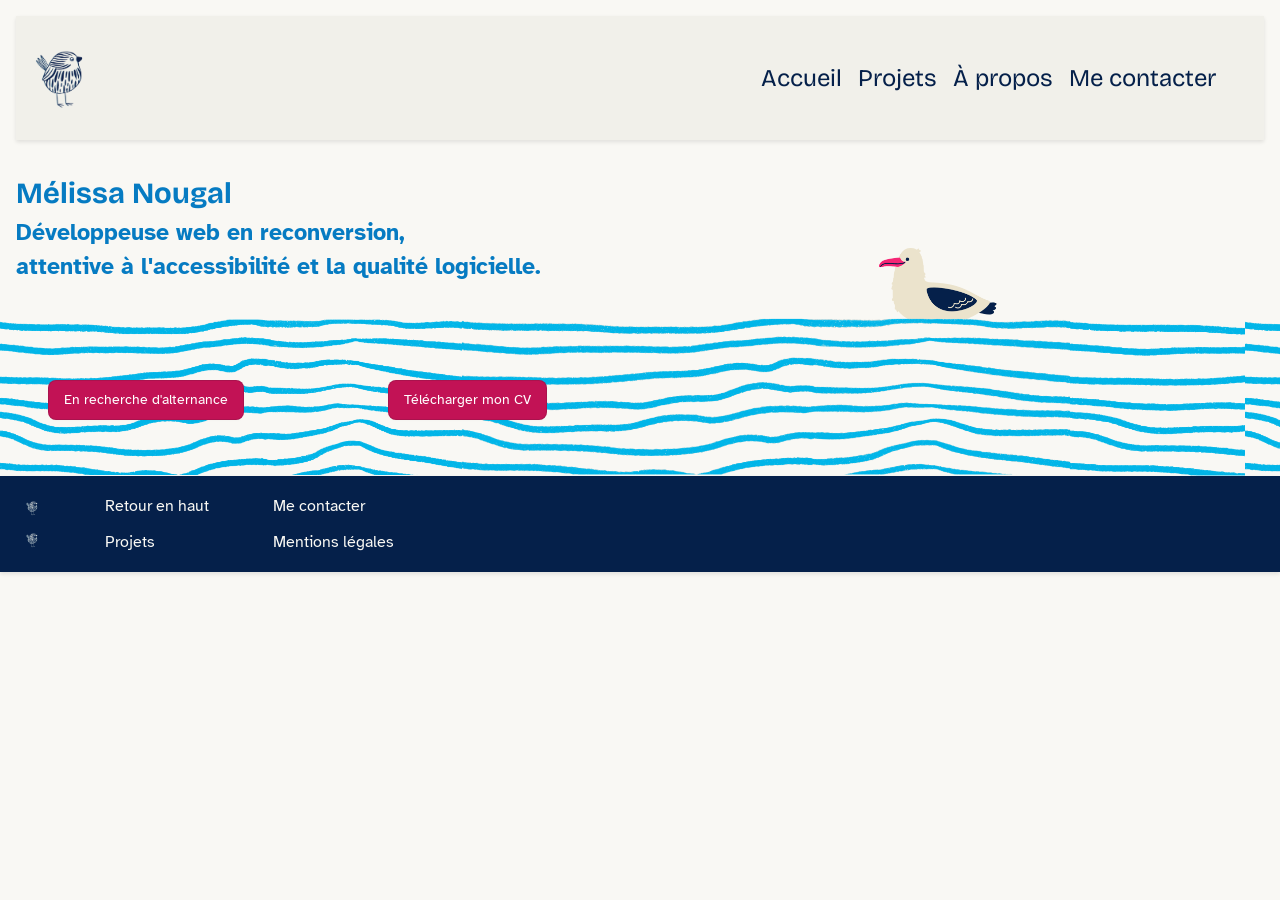
<file: html/Index.html>
<!DOCTYPE html>
<html lang="en">

<head>
    <meta charset="UTF-8">
    <meta http-equiv="X-UA-Compatible" content="IE=edge">
    <meta name="viewport" content="width=device-width, initial-scale=1.0">
    <link rel="preconnect" href="https://fonts.googleapis.com">
    <link rel="preconnect" href="https://fonts.gstatic.com" crossorigin>
    <link
        href="https://fonts.googleapis.com/css2?family=Bricolage+Grotesque:opsz,wght@12..96,200..800&family=Clarity+City:ital,wght@0,100..900;1,100..900&display=swap"
        rel="stylesheet">
    <link rel="preconnect" href="https://fonts.googleapis.com">
    <link rel="preconnect" href="https://fonts.gstatic.com" crossorigin>
    <link
        href="https://fonts.googleapis.com/css2?family=Atkinson+Hyperlegible:ital,wght@0,400;0,700;1,400;1,700&family=Bricolage+Grotesque:opsz,wght@12..96,200..800&family=Clarity+City:ital,wght@0,100..900;1,100..900&display=swap"
        rel="stylesheet">

    <title>Accueil</title>
    <link rel="stylesheet" type="text/css" href="../CSS/index-style.css">
    <link rel="stylesheet" type="text/css" href="../CSS/style-footer.css">
    <script src="https://code.jquery.com/jquery-3.6.0.min.js"></script>
    <script src="../js/topmenu_loader.js"></script>
    <script src="../js/bottommenu_loader.js"></script>
</head>

<body>
<div id="topmenu"></div>

<div class="banner">
        <div id="description">
            <h2 id="title">Mélissa Nougal</h2>
            <h4>Développeuse web en reconversion, </h4>
            <h4> attentive à l'accessibilité et la qualité logicielle.</h4>
        <div id="buttons">
            <a href="#alternance" id="button1">En recherche d'alternance</a>
                <a href="../images-ressources/CV_Melissa_Nougal.pdf" target="_blank" id="button2"> Télécharger mon CV </a>
        </div>
        </div>
    </div>

<div id="bottommenu"></div>
</body>

</html>
</file>
<file: CSS/index-style.css>
:root {
--pacific-cyan: #067BC2;
--beige: #F1F0EA;
--light-beige: #F9F8F4;
--ink-black: #05204A;
  font-family: "Atkinson Hyperlegible", sans-serif;
  font-family: "Bricolage Grotesque", sans-serif;

}

a:hover {
  color: var(--pacific-cyan);
  text-decoration: underline;
}

h1, h2{
  font-family: "Bricolage Grotesque", sans-serif;
  color: var(--pacific-cyan);
  text-align: left;
}

h3, h4{
  font-family: "Atkinson Hyperlegible", sans-serif;
  color: var(--pacific-cyan);
  text-align: left;
}

h1 {
  font-size: 28pt;
  margin: 0;
}

h2 {
  font-size: 22pt;
  margin: 0;
}

h3 {
  font-size: 20pt;
  margin: 0;
}

h4 {
  font-size: 17pt;
  margin: 0;
}


html * {
  box-sizing: border-box;
} 

body {
  margin: 0;
  padding: 0;
  background-color: var(--light-beige);
  color: var(--ink-black);
  text-decoration: none;
  a{
    text-decoration: none;
    color: var(--ink-black);
  }
  ul {
    list-style-type: none;
    margin: 0;
    padding: 2rem;
    gap: 1rem;
    display: flex;
  }
}
nav {
  display: flex;
  justify-content: space-between;
  align-items: center;
  background-color: var(--beige);
  padding: 1rem;
  box-shadow: 0px 2px 4px rgba(0, 0, 0, 0.1);
  width: 100%;
}

#logo {
    height: 4rem;
    width: auto;
    display: flex;
    justify-self: flex-start;
  }

#topmenu {
  font-family: "Bricolage Grotesque", sans-serif;
  font-size: 1.5rem;
  padding: 1rem;
  display: flex;
  justify-content: flex-end;
  align-items: center;
}


.banner {
    background-image: url(../resources/banner2.png);
    background-size:contain;
    height: 20rem;

}

#description {
  padding: 1rem;
  text-align: left;
  line-height: 1.5;
}

#buttons {
  display: flex;
  justify-content: flex-start;
  margin-top: 4rem;
  gap: 9rem;
  padding: 2rem;
}

#button1, #button2 {
    background-color: #c21255;
    border-radius: 8px;
    border-style:initial;
    box-sizing: border-box;
    box-shadow: rgba(0, 0, 0, 0.02) 0 1px 3px 0, rgba(27, 31, 35, 0.15) 0 0 0 1px inset;
    color: #FFFFFF;
    cursor: pointer;
    font-family: "Atkinson Hyperlegible", sans-serif;
    font-size: 14px;
    font-weight: 500;
    height: 40px;
    line-height: 20px;
    margin: 0;
    padding: 10px 16px;
    text-align: center;
}
</file>
<file: CSS/style-footer.css>
.footer-nav {
  display: flex;
  flex-direction: row;
  justify-content: flex-start;
  align-items: center;
  background-color: var(--ink-black);
  padding: 1rem;
  width: 100%;
  gap: 3rem;
  ul {
    list-style-type: none;
    margin: 0;
    padding: 0;
    gap: 1rem;
  }
  a {
    text-decoration: none;
    color: var(--light-beige);
    font-family: "Atkinson Hyperlegible", sans-serif;
    font-size: 1rem;
    padding: 0.5rem;
  }
}

a:hover {
  text-decoration: underline;
}

.network-logo {
  height: 2rem;
  width: auto;
  display: flex;
  flex-direction: column;
  padding: 0.5rem;
}
#list {
  display: flex;
  gap: 3rem;

}
#list1 {
  display: flex;
  flex-direction: column;
  gap: 1rem;
}

#list2 {
  display: flex;
  flex-direction: column;
  gap: 1rem;
}
</file>
